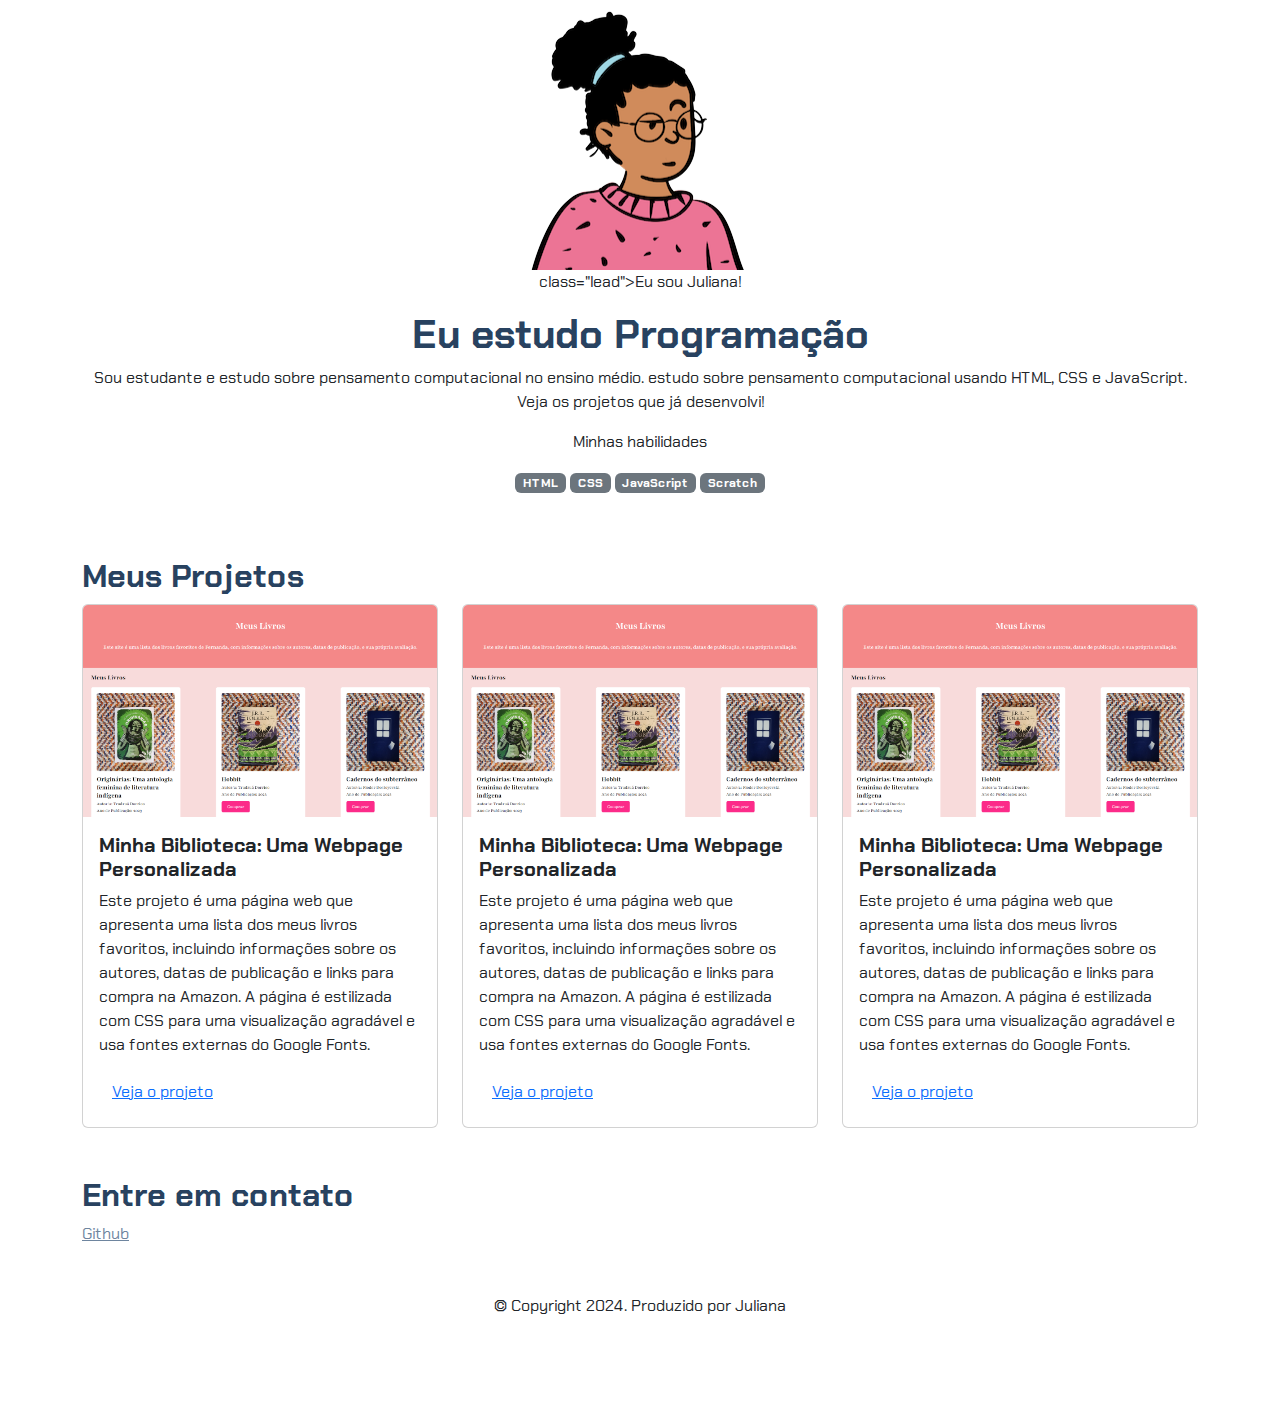
<file: index.html>
<!DOCTYPE html>
<html lang="pt-br">

<head>
  <meta charset="UTF-8">
  <meta name="viewport" content="width=device-width, initial-scale=1.0">
  <link href="https://cdn.jsdelivr.net/npm/bootstrap@5.3.2/dist/css/bootstrap.min.css" rel="stylesheet">
  <link rel="stylesheet" href="style.css">

  <title>Portifólio</title>
</head>

<body>
  <header class="container text-center">

    <img src="img/avatar-perfil.png" alt="avatar da Fernanda" srcset="" />
    <p>class="lead">Eu sou Juliana!</p>
    <h1>Eu estudo Programação</h1>
    <p>
      Sou estudante e estudo sobre pensamento computacional no ensino médio. estudo sobre pensamento
      computacional usando HTML, CSS e JavaScript. Veja os projetos que já
      desenvolvi!
    </p>
    <p>Minhas habilidades</p>
    <div>
      <p class="badge bg-secondary">HTML</p>
      <p class="badge bg-secondary">CSS</p>
      <p class="badge bg-secondary">JavaScript</p>
      <p class="badge bg-secondary">Scratch</p>
    </div>
  </header>
  <main class="container mt-5">
    <h2>Meus Projetos</h2>
    <div class="row">

      <div class="col-md-4">
        <div class="card">
          <img src="img/projeto-1.png" class="card-img-top" alt="Imagem do projeto de biblioteca virtual" />
          <div class="card-body">
            <h5 class="card-title">Minha Biblioteca: Uma Webpage Personalizada</h5>
            <p class="card-text">
              Este projeto é uma página web que apresenta uma lista dos meus livros
              favoritos, incluindo informações sobre os autores, datas de publicação e
              links para compra na Amazon. A página é estilizada com CSS para uma
              visualização agradável e usa fontes externas do Google Fonts.
            </p>
            <button type="button" class="btn btn-link">Veja o projeto</button>
          </div>
        </div>
      </div>

      <div class="col-md-4">
        <div class="card">
          <img src="img/projeto-1.png" class="card-img-top" alt="Imagem do projeto de biblioteca virtual" />
          <div class="card-body">
            <h5 class="card-title">Minha Biblioteca: Uma Webpage Personalizada</h5>
            <p class="card-text">
              Este projeto é uma página web que apresenta uma lista dos meus livros
              favoritos, incluindo informações sobre os autores, datas de publicação e
              links para compra na Amazon. A página é estilizada com CSS para uma
              visualização agradável e usa fontes externas do Google Fonts.
            </p>
            <button type="button" class="btn btn-link">Veja o projeto</button>
          </div>
        </div>
      </div>

      <div class="col-md-4">
        <div class="card">
          <img src="img/projeto-1.png" class="card-img-top" alt="Imagem do projeto de biblioteca virtual" />
          <div class="card-body">
            <h5 class="card-title">Minha Biblioteca: Uma Webpage Personalizada</h5>
            <p class="card-text">
              Este projeto é uma página web que apresenta uma lista dos meus livros
              favoritos, incluindo informações sobre os autores, datas de publicação e
              links para compra na Amazon. A página é estilizada com CSS para uma
              visualização agradável e usa fontes externas do Google Fonts.
            </p>
            <button type="button" class="btn btn-link">Veja o projeto</button>
          </div>
        </div>
      </div>
    </div>
  </main>
  <footer class="container py-5">
    <h2>Entre em contato</h2>
    <div>
      <a href="https://github.com/falconijuliana2b">Github</a>
    </div>
     <p class="my-5 text-center">© Copyright 2024. Produzido por Juliana</p>
  </footer>
  <script src="https://cdn.jsdelivr.net/npm/bootstrap@5.3.2/dist/js/bootstrap.bundle.min.js"></script>
</body>

</html>
</file>
<file: style.css>
@import url("https://fonts.googleapis.com/css2?family=Chakra+Petch:ital,wght@0,300;0,400;0,500;0,600;0,700;1,300;1,400;1,500;1,600;1,700&display=swap");
:root {
  --cor-principal: #6e859f;
  --cor-secundaria: #284260;
  --cor-destaque: #c92bfc;
}
body {
  font-family: "Chakra Petch", sans-serif;
}
h1,
h2,
h5 {
  color: var(--cor-secundaria);
  font-weight: 700;
}
footer a {
  color: var(--cor-principal);
}

footer a:hover {
  color: var(--cor-destaque);
}
</file>
